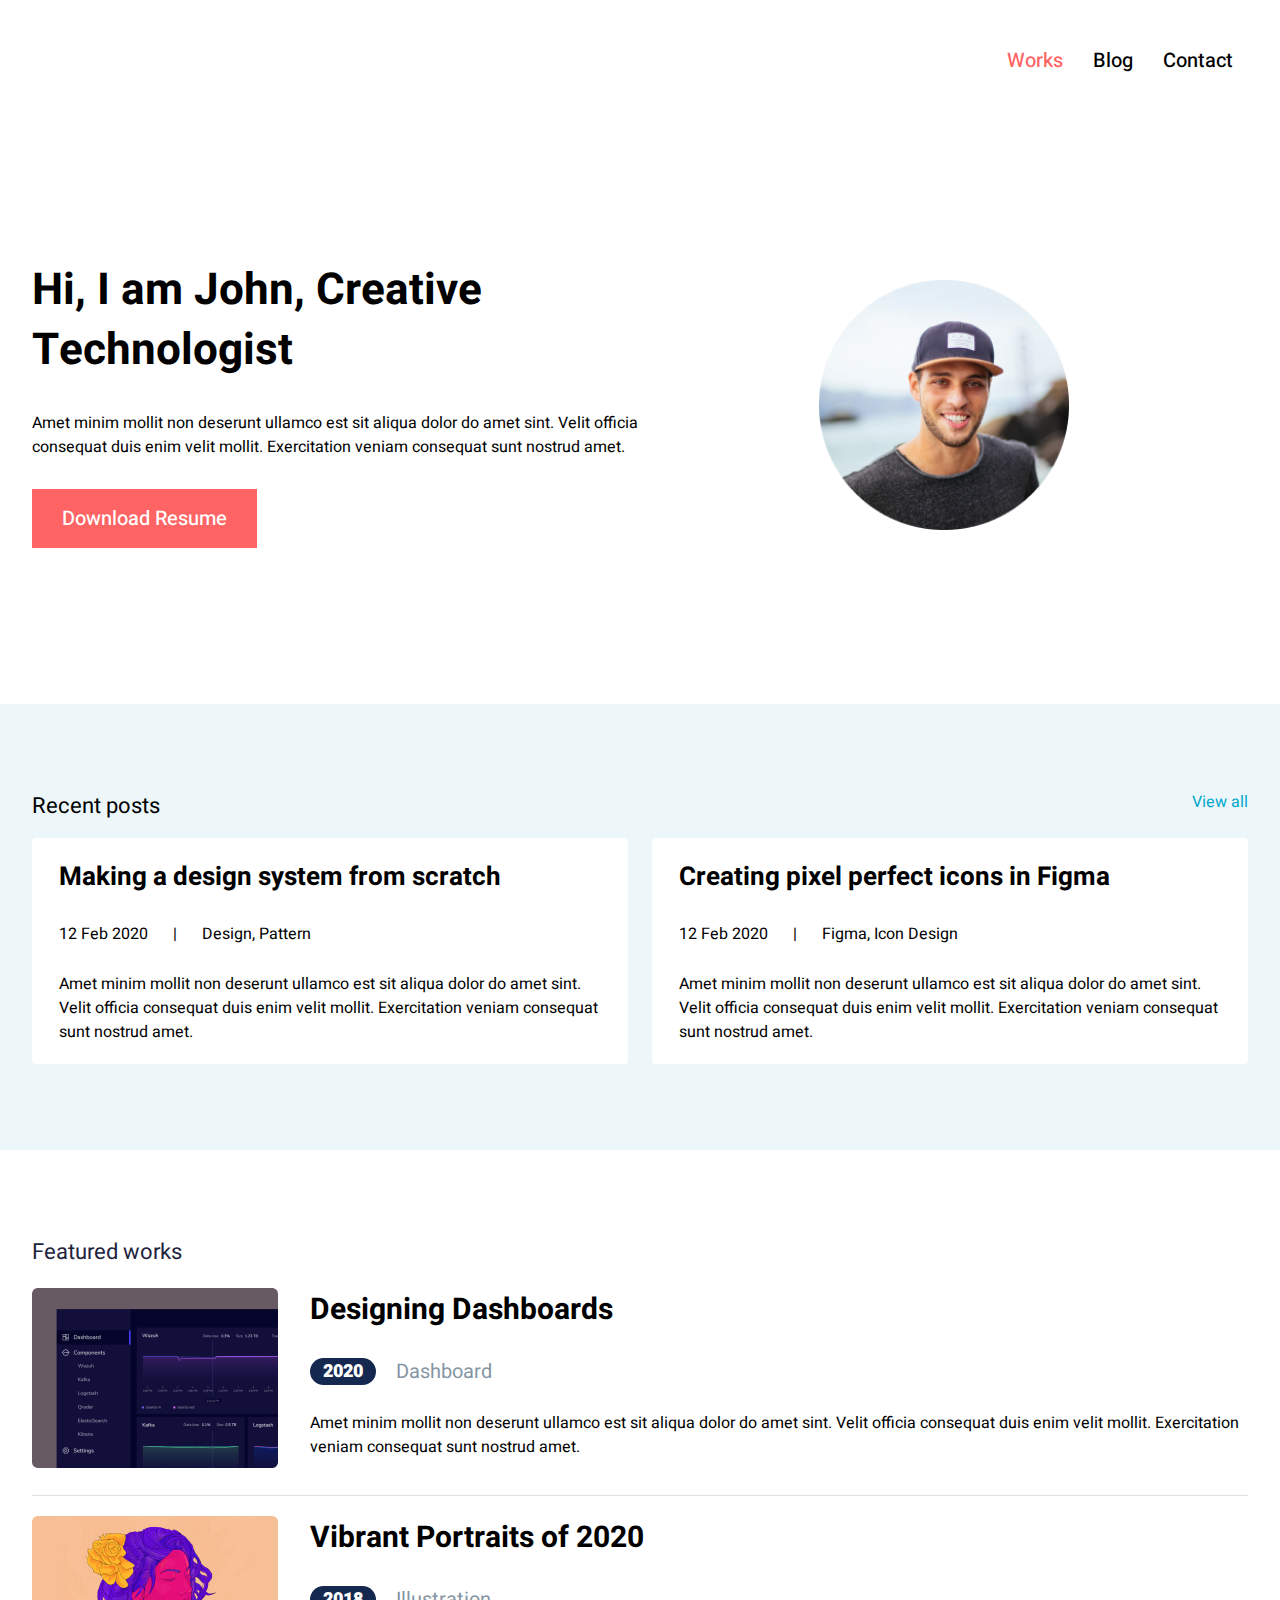
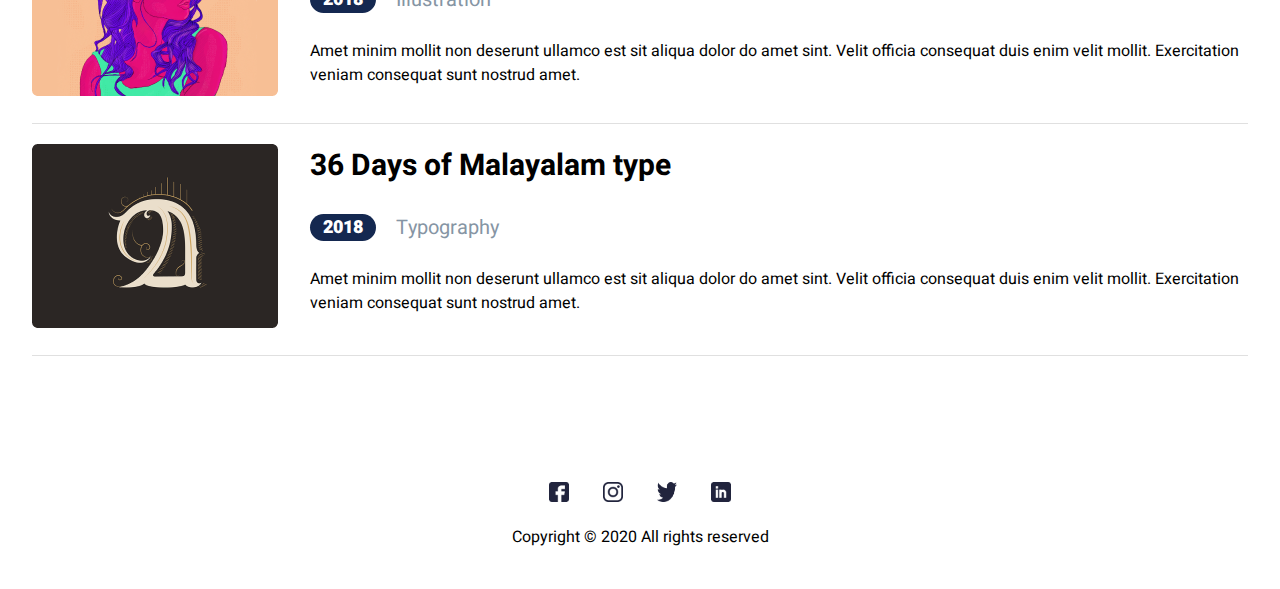
<file: index.html>
<!DOCTYPE html>
<html lang="en">

<head>
    <meta charset="utf-8" />
    <link rel="icon" href="%PUBLIC_URL%/favicon.ico" />
    <meta name="viewport" content="width=device-width, initial-scale=1" />
    <meta name="theme-color" content="#000000" />
    <meta name="description" content="" />
    <link rel="stylesheet" href="style.css" />
    <!-- GOOGLE FONT HEEBO   -->

    <link rel="preconnect" href="https://fonts.googleapis.com">
    <link rel="preconnect" href="https://fonts.gstatic.com" crossorigin>
    <link href="https://fonts.googleapis.com/css2?family=Heebo:wght@400;500;600;700&display=swap" rel="stylesheet">

    <title>Teen Devs</title>
</head>

<body>
    <header class="home-header container">
        <nav>
            <ul class="home-ul">
                <a href="#">
                    <li class="active">Works</li>
                </a>
                <a href="#blog">
                    <li>Blog</li>
                </a>
                <a href="#contact">
                    <li>Contact</li>
                </a>
            </ul>
        </nav>
    </header>

    <div class="hamburger-wrapper">
        <span class="hamburger">☰</span>
    </div>

    <!-- <main class="home-main"> -->

    <section class="sect-one container">
        <div>
            <h1 class="banner-head">Hi, I am John, Creative Technologist</h1>
            <p class="banner-p">Amet minim mollit non deserunt ullamco est sit aliqua dolor do amet sint. Velit officia
                consequat duis enim velit mollit. Exercitation veniam consequat sunt nostrud amet.</p>
            <button id="banner-button">Download Resume</button>
        </div>
        <div>
            <img class="prof-img" src="./assets/profileImg.png" alt="profile" />
        </div>
    </section>

    <section class="sect-two">
        <div class="sect-two-head container">
            <p>Recent posts</p>
            <p>View all</p>
        </div>
        <div class="sect-two-wrapper container">
            <div>
                <div>
                    <h3>Making a design system from scratch</h3>
                </div>
                <div class="sect-two-date">
                    <p>12 Feb 2020</p>
                    <p> | </p>
                    <p>Design, Pattern</p>
                </div>
                <div>
                    <p>Amet minim mollit non deserunt ullamco est sit aliqua dolor do amet sint. Velit officia consequat
                        duis enim velit mollit. Exercitation veniam consequat sunt nostrud amet.</p>
                </div>
            </div>
            <div>
                <div>
                    <h3>Creating pixel perfect icons in Figma</h3>
                </div>
                <div class="sect-two-date">
                    <p>12 Feb 2020 </p>
                    <p> |</p>
                    <p>Figma, Icon Design</p>
                </div>
                <div>
                    <p>Amet minim mollit non deserunt ullamco est sit aliqua dolor do amet sint. Velit officia consequat
                        duis enim velit mollit. Exercitation veniam consequat sunt nostrud amet.</p>
                </div>
            </div>
        </div>
    </section>

    <section id="blog" class="sect-three container">
        <p>Featured works</p>
        <div>
            <div>
                <img class="sect-three-img" src="./assets/one.png" alt="dashboard" />
            </div>
            <div>
                <h5>Designing Dashboards</h5>
                <div class="sect-three-date">
                    <p>2020</p>
                    <p>Dashboard</p>
                </div>
                <p>Amet minim mollit non deserunt ullamco est sit aliqua dolor do amet sint. Velit officia consequat
                    duis enim velit mollit. Exercitation veniam consequat sunt nostrud amet.</p>
            </div>
        </div>
        <div>
            <div>
                <img class="sect-three-img" src="./assets/two.png" alt="girl" />
            </div>
            <div>
                <h5>Vibrant Portraits of 2020</h5>
                <div class="sect-three-date">
                    <p>2018</p>
                    <p>Illustration</p>
                </div>
                <p>Amet minim mollit non deserunt ullamco est sit aliqua dolor do amet sint. Velit officia consequat
                    duis enim velit mollit. Exercitation veniam consequat sunt nostrud amet.</p>
            </div>
        </div>

        <div>
            <div>
                <img class="sect-three-img" src="./assets/three.png" alt="a" />
            </div>
            <div>
                <h5>36 Days of Malayalam type</h5>
                <div class="sect-three-date">
                    <p>2018</p>
                    <p>Typography</p>
                </div>
                <p>Amet minim mollit non deserunt ullamco est sit aliqua dolor do amet sint. Velit officia consequat
                    duis enim velit mollit. Exercitation veniam consequat sunt nostrud amet.</p>
            </div>
        </div>
    </section>

    <!-- </main> -->


    <footer id="contact" class="footer">
        <ul>
            <a href="https://web.facebook.com" target="_blank"><img class="footer-icons" src="./assets/fb.png"
                    alt="facebook-icon" /></a>
            <a href="https://www.instagram.com/" target="_blank"><img class="footer-icons" src="./assets/insta.png"
                    alt="instagram-icon" /></a>
            <a href="https://twitter.com" target="_blank"><img class="footer-icons" src="./assets/twitter.png"
                    alt="twitter-icon" /></a>
            <a href="https://www.linkedin.com" target="_blank"><img class="footer-icons" src="./assets/Linkedin.png"
                    alt="linkedin-icon" /></a>
        </ul>

        <p>Copyright &copy; 2020 All rights reserved </p>
    </footer>
    <script src="./app.js" />
    <noscript>You need to enable JavaScript to run this app.</noscript>

</body>

</html>
</file>
<file: style.css>
html {
    scroll-behavior: smooth;
}

body {
    margin: 0;
    font-family: -apple-system, BlinkMacSystemFont, 'Segoe UI', 'Roboto', 'Oxygen',
        'Ubuntu', 'Cantarell', 'Fira Sans', 'Droid Sans', 'Helvetica Neue',
        sans-serif;
    font-size: 16px;
    font-family: 'Heebo', sans-serif;
    scroll-behavior: smooth;
}

body * {
    transition: all 0.3s ease-in-out;
    box-sizing: border-box;
    margin: 0;
    padding: 0;
}

.container {
    width: 100%;
    max-width: 1400px;
    margin-inline: auto;
    margin-block: 1rem;
    padding-inline: 2rem;
}

#banner-button {
    cursor: pointer;
}

#banner-button:hover {
    background-color: #ff6464ba;
}

.hamburger {
    display: none;
}

.home-header {
    display: flex;
    justify-content: end;
    align-items: center;
    padding-block: 30px;
}

.home-ul {
    display: flex;
}

.active {
    color: #FF6464 !important;
}

.home-ul>a {
    display: inline;
    padding: 0 15px;
    font-size: 1.25rem;
    font-weight: 500;
    font-style: normal;
    color: #000000;
    list-style: none;
    text-decoration: none;
}

.sect-one {
    background-color: #fff;
    display: flex;
    justify-content: space-between;
    /* padding: 70px 190px; */
    padding-block: 70px;
}

.sect-one>div:nth-child(1) {
    width: 50%;
    padding: 70px 0;
}

.sect-one>div:nth-child(2) {
    width: 50%;
    display: flex;
    justify-content: center;
    align-items: center;
}

.banner-head {
    font-size: 44px;
    font-weight: 700;
    line-height: 60px;
    margin: 0;
}

.sect-one div>p {
    margin: 30px 0;
}

.sect-one div>button {
    background: #FF6464;
    border-style: none;
    padding: 15px 30px;
    color: #fff;
    font-family: Heebo;
    font-size: 20px;
    font-weight: 500;
    line-height: 29px;
}

.prof-img {
    width: 270px;
    height: 250px;
    object-fit: contain;
}

.sect-two {
    background: #EDF7FA;
    padding-block: 70px;
}

.sect-two-head {
    display: flex;
    justify-content: space-between;
}

.sect-two-head p:nth-child(2) {
    font-style: normal;
    font-weight: 400;
    font-size: 16px;
    line-height: 24px;
    color: #00A8CC;
}

.sect-two-head p:nth-child(1) {
    font-size: 22px;
}

.sect-two-wrapper {
    display: flex;
    justify-content: space-between;
}

.sect-two-wrapper>div {
    background-color: #fff;
    width: 49%;
    padding: 20px 27px;
    border-radius: 4px;
}

.sect-two-wrapper div>div h3 {
    font-size: 26px;
    font-weight: 700;
    line-height: 38px;
    margin: 0;
}

.sect-two-date p {
    margin: 0;
}

.sect-two-date p:nth-child(even) {
    padding: 0px 25px;
}

.sect-two-date {
    display: flex;
    margin: 26px 0;
}

.sect-three {
    padding-block: 70px;
}

.sect-three>p {
    font-family: 'Heebo';
    font-style: normal;
    font-weight: 400;
    font-size: 22px;
    color: #21243D;
}

.sect-three>div {
    display: flex;
    justify-content: space-between;
    border-bottom: 1px solid #E0E0E0;
    padding: 20px 0;
}

.sect-three>div>div:nth-child(1) {
    width: auto;
}

.sect-three>div>div:nth-child(2) {
    margin-inline-start: 2rem;
    flex-grow: 1;
    width: auto;
}

.sect-three-date {
    display: flex;
    align-items: center;
    padding: 25px 0;
}

.sect-three>div h5 {
    font-size: 30px;
    font-weight: 700;
    line-height: 44px;
    margin: 0;
}

.sect-three>div p {
    margin: 0;
}

.sect-three-date>p:nth-child(1) {
    background: #142850;
    border-radius: 16px;
    color: #fff;
    font-size: 18px;
    font-weight: 900;
    padding: 0px 13px;
    margin-right: 20px;
}

.sect-three-date>p:nth-child(2) {
    font-family: 'Heebo';
    font-style: normal;
    font-weight: 400;
    font-size: 20px;
    line-height: 29px;
    color: #8695A4;
}

.footer {
    display: flex;
    flex-direction: column;
    align-items: center;
    padding: 40px 0;
}

.footer-icons {
    margin: 0 15px;
    width: 20px;
    height: 20px;
}

.footer p {
    margin-top: 1rem;
}

@media screen and (max-width: 992px) {

    .sect-two-wrapper>div:nth-child(1),
    .sect-two-wrapper>div:nth-child(2) {
        margin: 5px 5px;
    }
}

@media screen and (max-width: 576px) {
    .home-header {
        display: none;
    }

    .hamburger {
        display: block;
    }

    .hamburger-wrapper {
        display: flex;
        justify-content: end;
        width: 97%;
    }

    .sect-one {
        flex-wrap: wrap;
        width: 90%;
        padding: 0px 0px;
        margin: auto;
        text-align: center;
        position: relative;
    }

    .sect-one>div:nth-child(1) {
        width: 100%;
        padding: 0;
        margin: 50px 0;
        position: absolute;
        top: 270px;
        right: 0;
    }

    .sect-one>div:nth-child(2) {
        width: 100%;
        padding-top: 30px;
    }

    .banner-head {
        font-family: 'Heebo';
        font-size: 32px;
        font-weight: 700;
        line-height: 40px;
    }

    .sect-one div>p {
        font-size: 16px;
        font-weight: 400;
        line-height: 24px;
    }

    .sect-one div>button {
        background: #FF6464;
        border-style: none;
        padding: 15px 30px;
        color: #fff;
        font-size: 20px;
        font-weight: 500;
        border-radius: 2px;
    }

    .sect-two {
        width: 100%;
        padding: 10px 0;
        margin-top: 390px;
    }

    .sect-two-wrapper {
        flex-wrap: wrap;
        width: 90%;
        margin: auto;
    }

    .sect-two-wrapper>div:nth-child(1),
    .sect-two-wrapper>div:nth-child(2) {
        width: 100%;
        margin: 10px 0;
        border-radius: 4px;
    }

    .sect-two-wrapper div>div h3 {
        font-size: 22px;
    }

    .sect-two-head>p:nth-child(2) {
        display: none;
    }

    .sect-two-head {
        justify-content: center;
    }

    .sect-three {
        width: 90%;
        padding: 0;
        margin: auto;
    }

    .sect-three>div {
        width: 100%;
        flex-wrap: wrap;
    }

    .sect-three>div>div:nth-child(1) {
        width: 100%;
    }

    .sect-three>div>div:nth-child(2) {
        margin-inline-start: 0rem;
    }

    .sect-three-img {
        width: 100%;
    }

    .footer {
        padding-top: 170px;
    }

}
</file>
